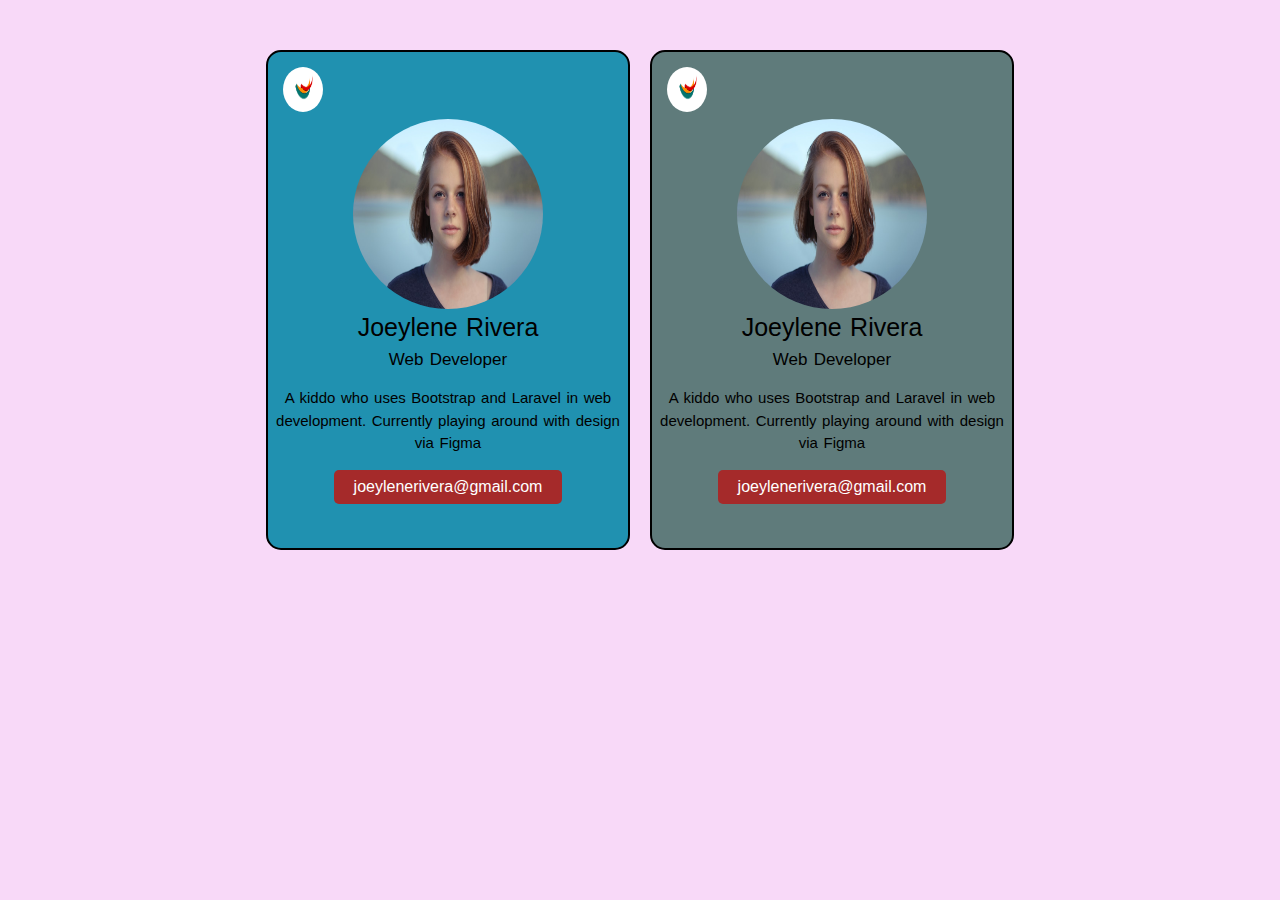
<file: abdulrahman/index.html>
<!DOCTYPE html>
<html lang="en">
	<head>
		<meta charset="UTF-8" />
		<meta http-equiv="X-UA-Compatible" content="IE=edge" />
		<meta name="viewport" content="width=device-width, initial-scale=1.0" />
		<title>Profile Card</title>
		<link rel="stylesheet" href="./style.css" />
		<link
			rel="stylesheet"
			href="https://cdnjs.cloudflare.com/ajax/libs/font-awesome/6.2.1/css/all.min.css"
			integrity="sha512-MV7K8+y+gLIBoVD59lQIYicR65iaqukzvf/nwasF0nqhPay5w/9lJmVM2hMDcnK1OnMGCdVK+iQrJ7lzPJQd1w=="
			crossorigin="anonymous"
			referrerpolicy="no-referrer"
		/>
	</head>
	<body>
		<main>
			<div class="card__container">
				<div class="card card--1">
					<img
						src="./images/cardLogo.png"
						alt="profile logo"
						class="card__logo"
					/>
					<div class="card__user--details">
						<img
							src="./images/cardImage.jpeg"
							alt="User Image"
							class="card__image"
						/>
						<p class="card__user">Joeylene Rivera</p>
						<p class="card__user--position">Web Developer</p>
					</div>
					<p class="card__text">
						A kiddo who uses Bootstrap and Laravel in web development. Currently
						playing around with design via Figma
					</p>
					<div class="card__user--contact">
						<a class="user--mail" href="mailto:joeylenerivera@gmail.com"
							>joeylenerivera@gmail.com</a
						>
					</div>
					<div class="card__media">
						<a href="#"><i class="fa-brands fa-github-square"></i></a>
						<a href="#"><i class="fa-brands fa-twitter"></i></a>
						<a href="#"><i class="fa-brands fa-instagram"></i></a>
						<a href="#"><i class="fa-brands fa-linkedin"></i></a>
						<a href="#"><i class="fa-brands fa-facebook"></i></a>
					</div>
				</div>

				<div class="card card--2">
					<img
						src="./images/cardLogo.png"
						alt="profile logo"
						class="card__logo"
					/>
					<div class="card__user--details">
						<img
							src="./images/cardImage.jpeg"
							alt="User Image"
							class="card__image"
						/>
						<p class="card__user">Joeylene Rivera</p>
						<p class="card__user--position">Web Developer</p>
					</div>
					<p class="card__text">
						A kiddo who uses Bootstrap and Laravel in web development. Currently
						playing around with design via Figma
					</p>
					<div class="card__user--contact">
						<a class="user--mail" href="mailto:joeylenerivera@gmail.com"
							>joeylenerivera@gmail.com</a
						>
					</div>
					<div class="card__media">
						<a href="#"><i class="fa-brands fa-github-square"></i></a>
						<a href="#"><i class="fa-brands fa-twitter"></i></a>
						<a href="#"><i class="fa-brands fa-instagram"></i></a>
						<a href="#"><i class="fa-brands fa-linkedin"></i></a>
						<a href="#"><i class="fa-brands fa-facebook"></i></a>
					</div>
				</div>
			</div>
		</main>
	</body>
</html>
</file>
<file: abdulrahman/style.css>
* {
    padding: 0;
    margin: 0;
    box-sizing: border-box;
}

html {
    scroll-behavior: smooth;
}

body {
    background-color: rgb(248, 217, 248);
    line-height: 1.5;
    word-spacing: 1.4px;
    font-family: 'Roboto', sans-serif;
    height: 100%;
    color: black;
    position: relative;
}

.card__container {
    display: flex;
    width: 60%;
    height: auto;
    margin: 50px auto;
}

.card {
    border: 2px solid;
    height: 500px;
    margin: auto 10px;
    border-radius: 15px;
}

.card__logo {
    height: 45px;
    width: 40px;
    margin-left: 15px;
    margin-top: 15px;
    border-radius: 50%;
}

.card__image {
    height: 190px;
    width: 190px;
    border-radius: 50%;
    display: flex;
    margin: auto;
}

.card__user {
    font-size: 25px;
    font-weight: 300;
    text-align: center;
}

.card__user--position {
    font-size: 17px;
    font-weight: 300;
    text-align: center;
}

.card__text {
    font-size: 15px;
    font-weight: 300;
    text-align: center;
    margin-top: 15px;
    margin-bottom: 15px;
}

.user--mail {
    padding: 5px 20px;
    border-radius: 5px;
    color: white;
    background-color: brown;
    text-decoration: none;
}

.card__user--contact {
    display: grid;
    place-items: center;
}

.card__media {
    text-align: center;
    margin-top: 10px;
    cursor: pointer;
}

.card__media a {
    height: 20px;
    margin: 15px;
}

.card--1 {
    background-color: rgb(32, 145, 176);
}

.card--2 {
    background-color: rgb(95, 123, 123);
}
</file>
